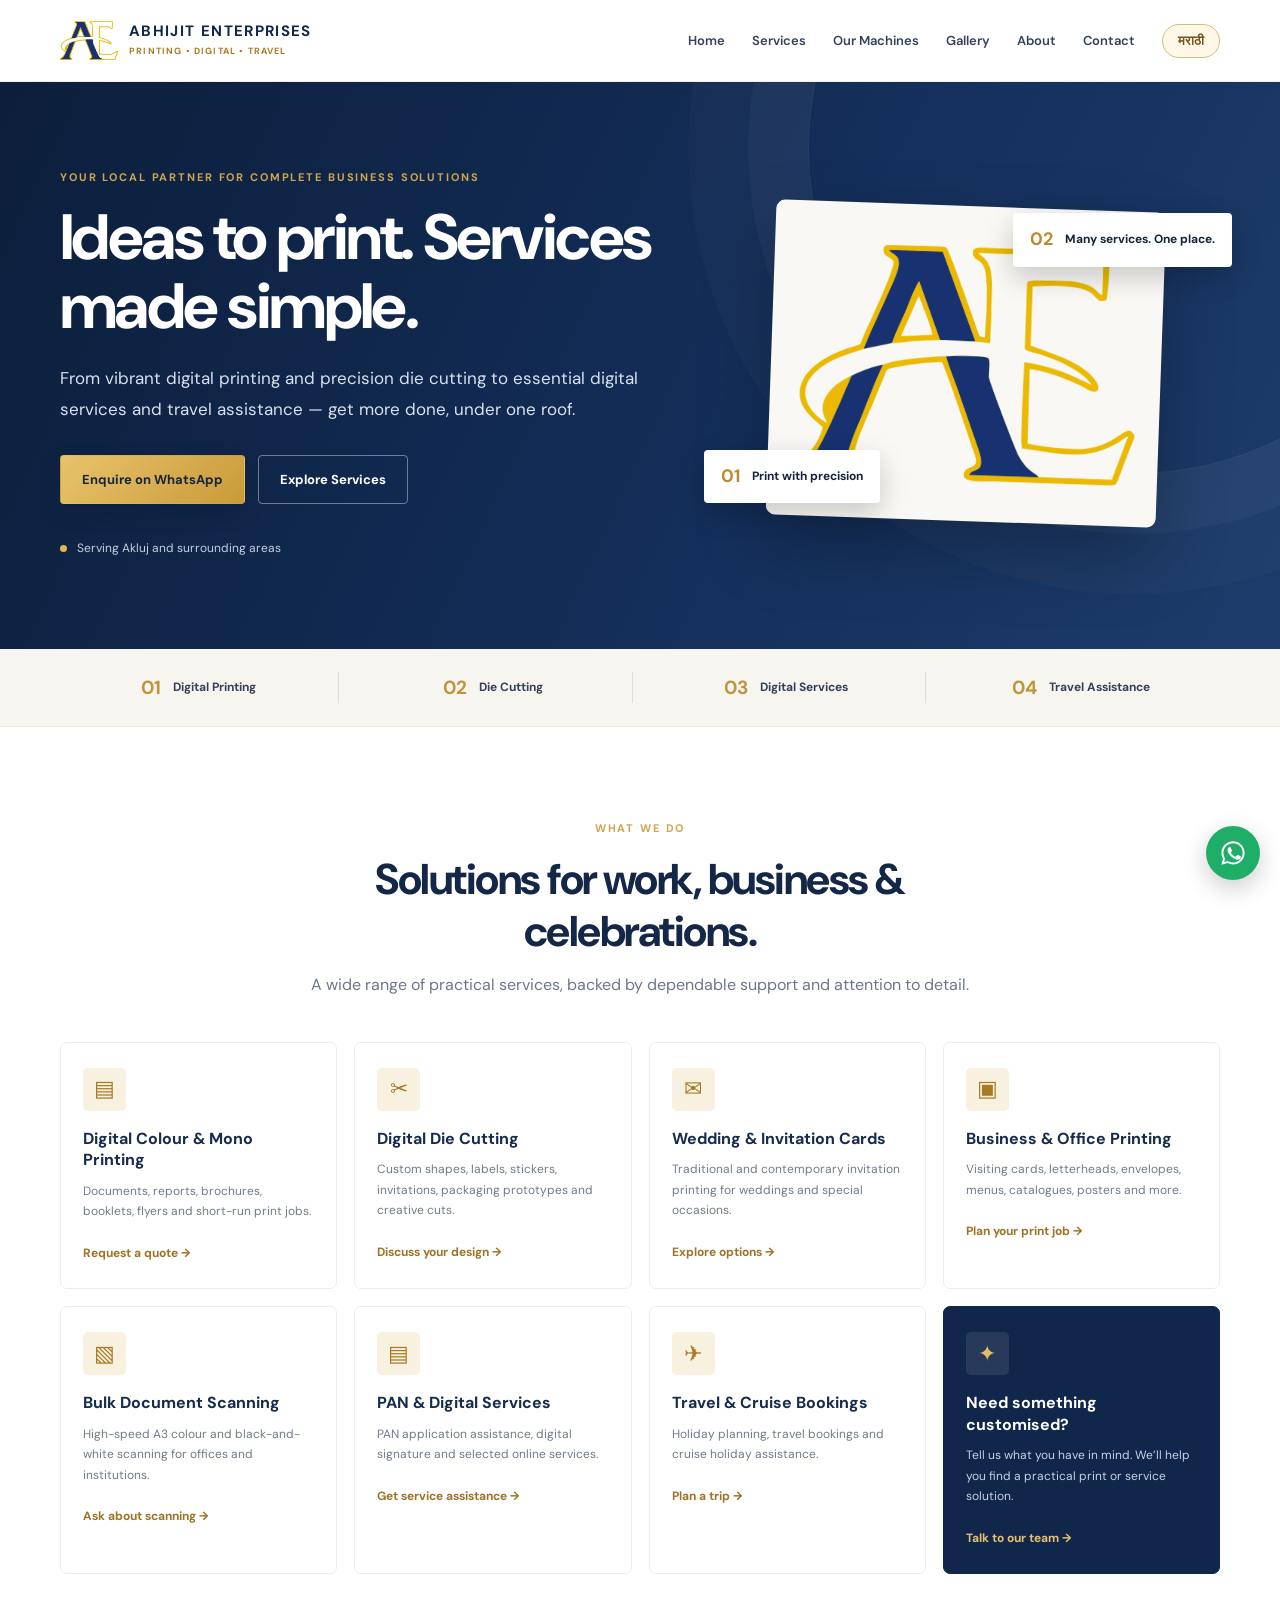
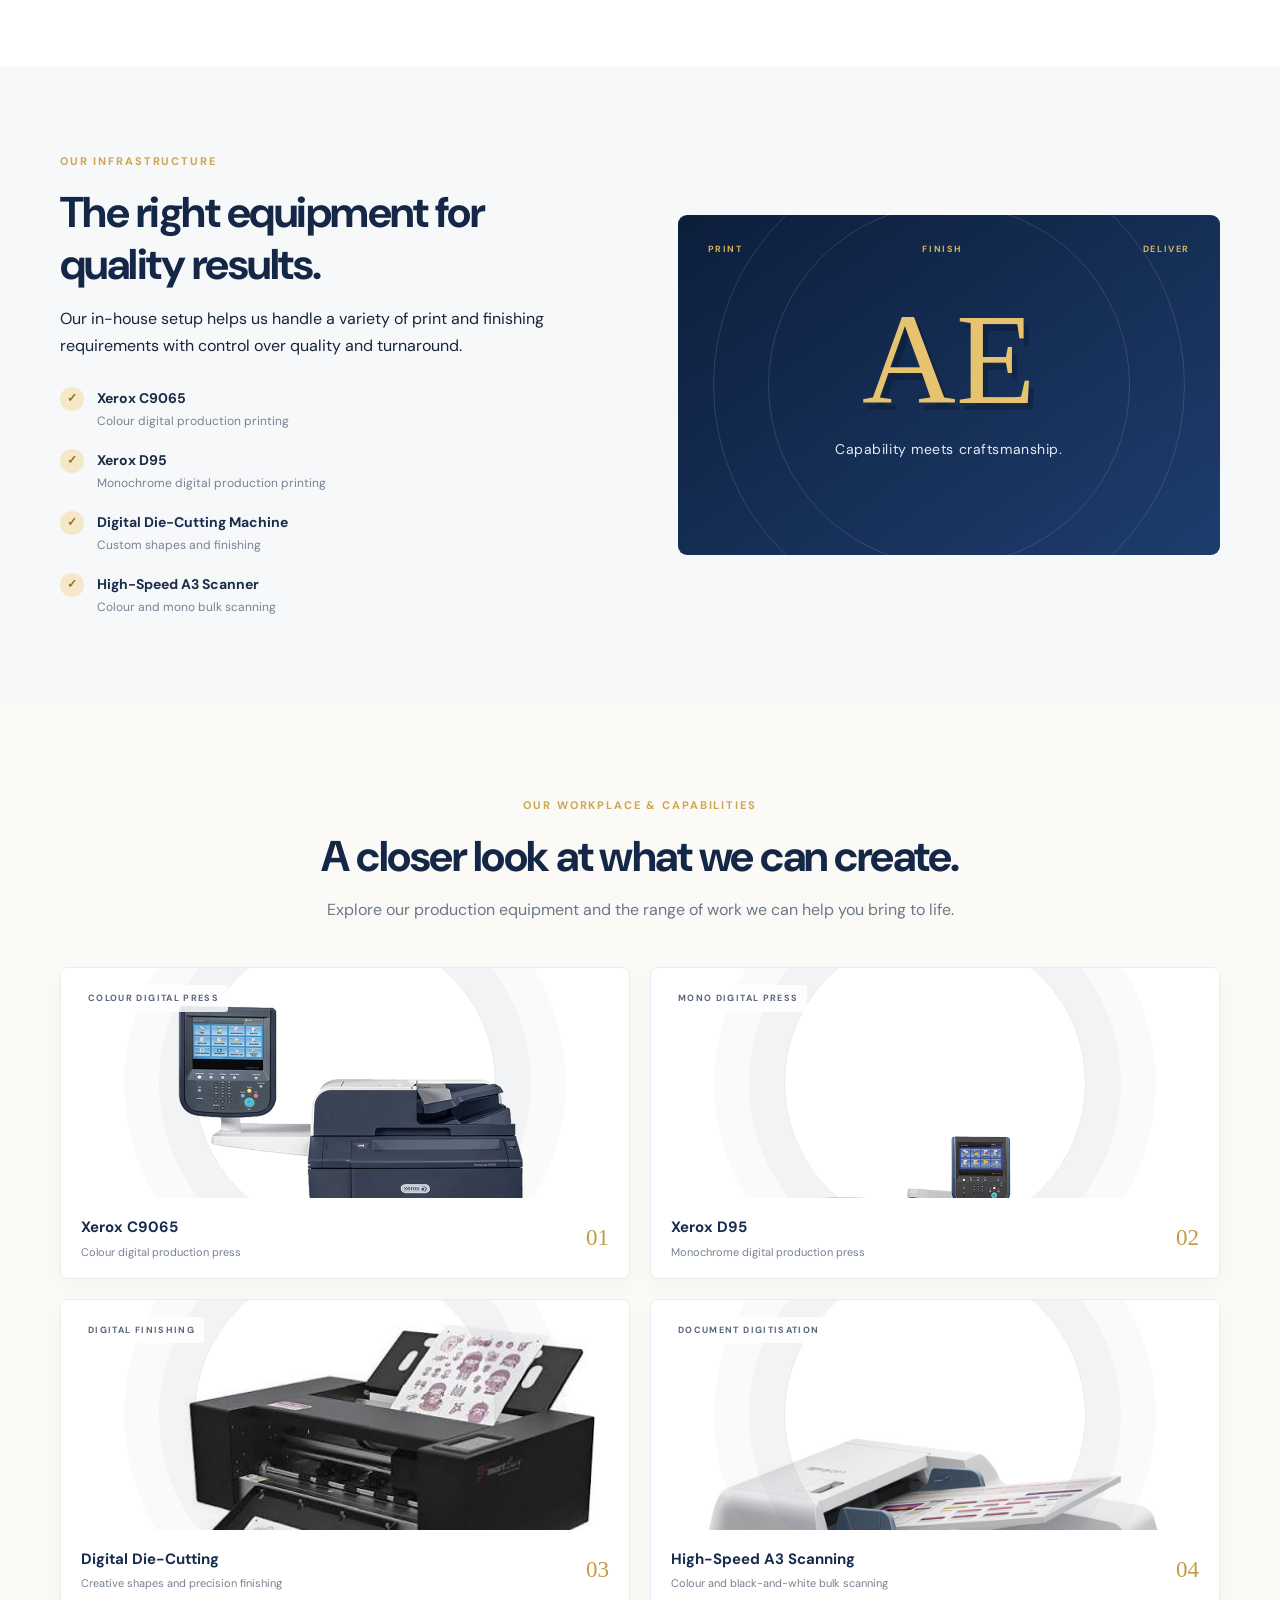
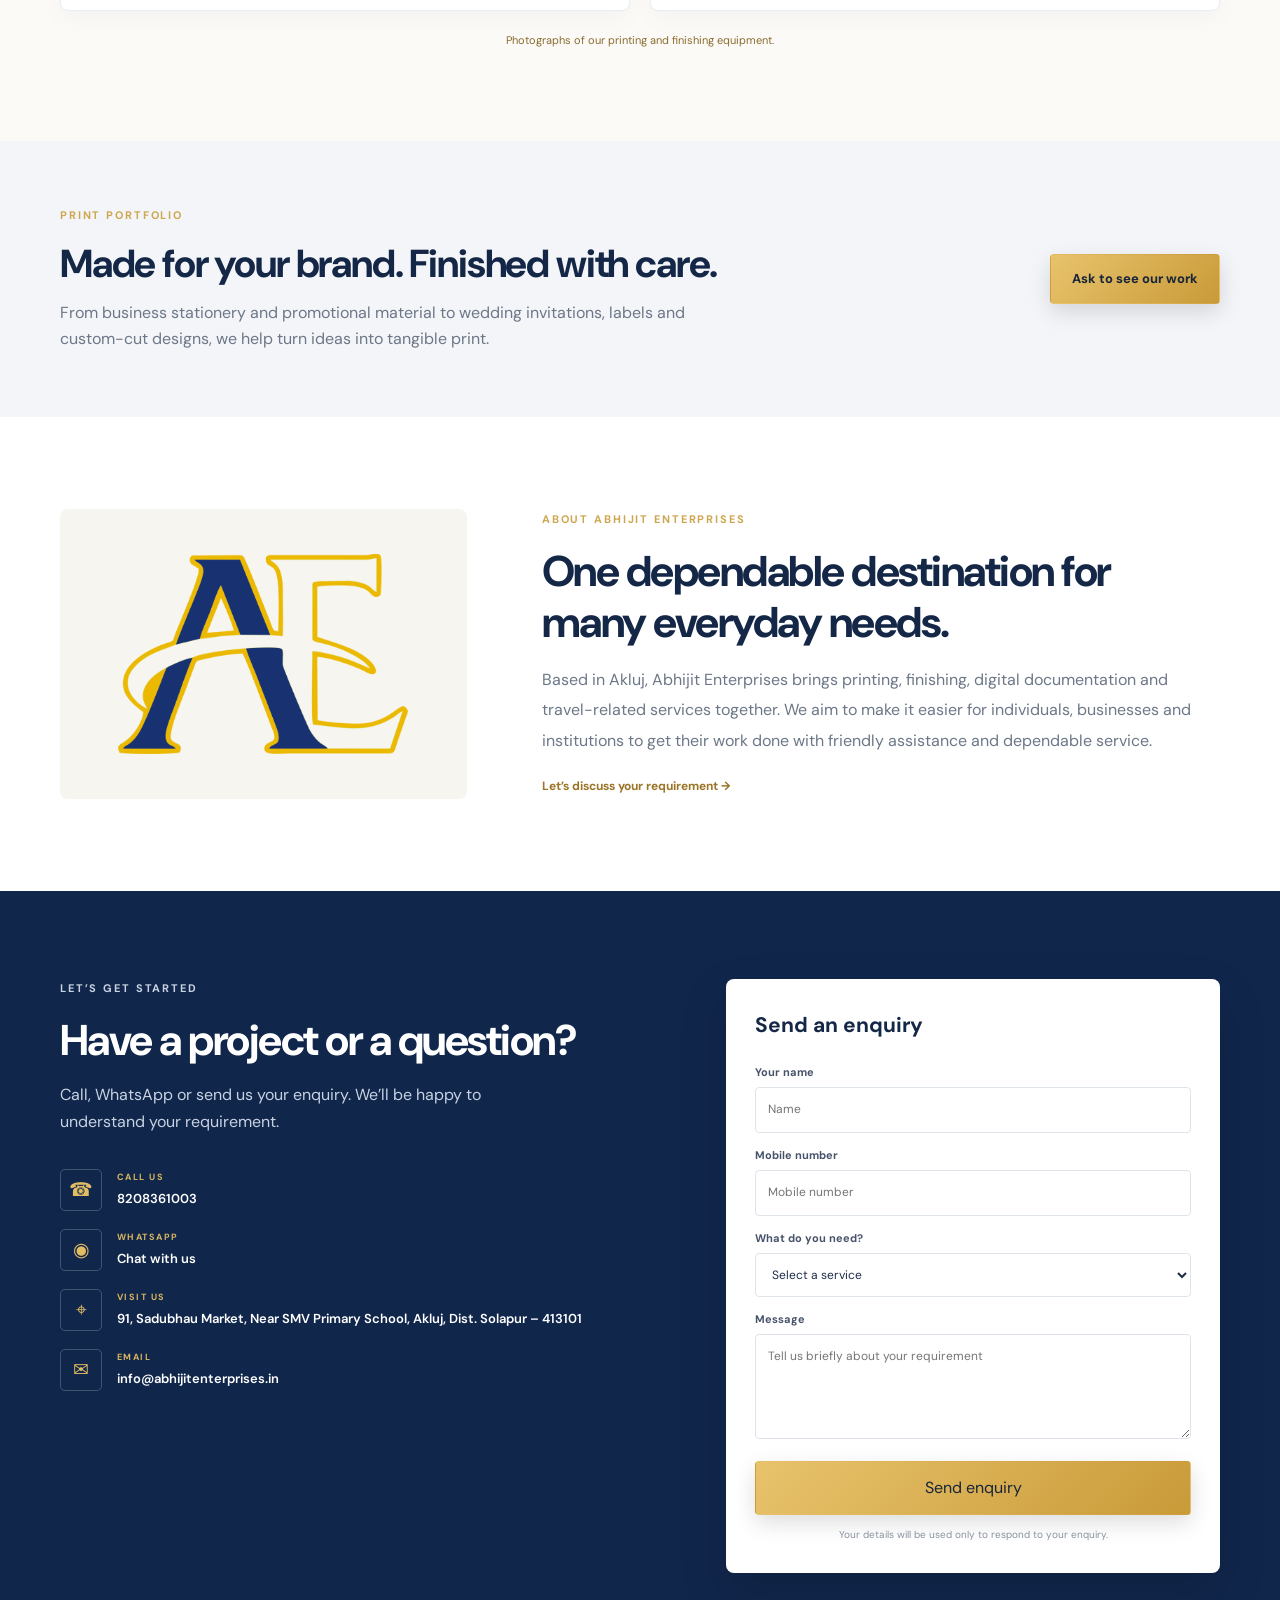
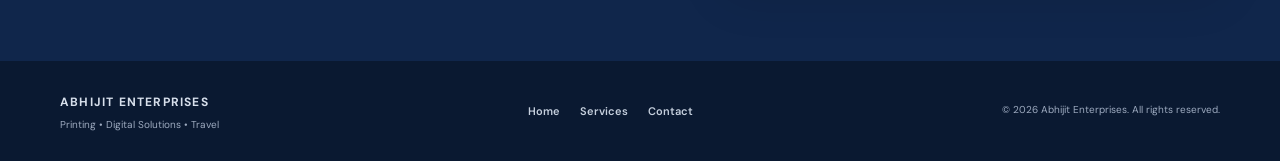
<file: index.html>
<!doctype html>
<html lang="en">
<head>
  <meta charset="utf-8">
  <meta name="viewport" content="width=device-width, initial-scale=1">
  <meta name="description" content="Abhijit Enterprises, Akluj — digital printing, die cutting, wedding cards, business printing, scanning, PAN and digital services, and travel assistance.">
  <meta name="theme-color" content="#10264b">
  <title>Abhijit Enterprises | Printing & Digital Business Solutions, Akluj</title>
  <link rel="canonical" href="https://www.abhijitenterprises.in/">
  <link rel="icon" type="image/png" href="assets/ae-logo.png">
  <link rel="apple-touch-icon" href="assets/ae-logo.png">

  <!-- Open Graph -->
  <meta property="og:type" content="website">
  <meta property="og:url" content="https://www.abhijitenterprises.in/">
  <meta property="og:title" content="Abhijit Enterprises | Printing & Digital Business Solutions, Akluj">
  <meta property="og:description" content="Digital colour printing, Xerox production presses, die cutting, wedding cards, bulk A3 scanning, PAN cards, and travel bookings in Akluj.">
  <meta property="og:image" content="https://www.abhijitenterprises.in/assets/ae-logo.png">

  <!-- Schema.org JSON-LD -->
  <script type="application/ld+json">
  {
    "@context": "https://schema.org",
    "@type": "LocalBusiness",
    "name": "Abhijit Enterprises",
    "image": "https://www.abhijitenterprises.in/assets/ae-logo.png",
    "url": "https://www.abhijitenterprises.in/",
    "telephone": "+918208361003",
    "address": {
      "@type": "PostalAddress",
      "streetAddress": "91, Sadubhau Market, Near SMV Primary School",
      "addressLocality": "Akluj",
      "addressRegion": "Maharashtra",
      "postalCode": "413101",
      "addressCountry": "IN"
    },
    "geo": {
      "@type": "GeoCoordinates",
      "latitude": 17.8894,
      "longitude": 75.0232
    },
    "openingHours": "Mo-Sa 09:30-20:30"
  }
  </script>

  <link rel="preconnect" href="https://fonts.googleapis.com">
  <link rel="preconnect" href="https://fonts.gstatic.com" crossorigin>
  <link href="https://fonts.googleapis.com/css2?family=DM+Sans:wght@400;500;600;700&family=Noto+Sans+Devanagari:wght@400;500;600;700&display=swap" rel="stylesheet">
  <link rel="stylesheet" href="style.css">
</head>
<body>
<header class="site-header">
  <div class="container nav-wrap">
    <a class="brand" href="#home" aria-label="Abhijit Enterprises home">
      <img src="assets/ae-logo.png" alt="AE Abhijit Enterprises logo">
      <span><strong>ABHIJIT ENTERPRISES</strong><small data-en="PRINTING • DIGITAL • TRAVEL" data-mr="प्रिंटिंग • डिजिटल • प्रवास">PRINTING • DIGITAL • TRAVEL</small></span>
    </a>
    <button class="menu-toggle" id="menuToggle" aria-label="Open navigation">☰</button>
    <nav id="mainNav">
      <a href="#home" data-en="Home" data-mr="मुख्यपृष्ठ">Home</a>
      <a href="#services" data-en="Services" data-mr="सेवा">Services</a>
      <a href="#machines" data-en="Our Machines" data-mr="आमची यंत्रसामग्री">Our Machines</a>
      <a href="#gallery" data-en="Gallery" data-mr="गॅलरी">Gallery</a>
      <a href="#about" data-en="About" data-mr="आमच्याविषयी">About</a>
      <a href="#contact" data-en="Contact" data-mr="संपर्क">Contact</a>
      <button class="lang-btn" id="langToggle" type="button">मराठी</button>
    </nav>
  </div>
</header>

<main>
<section class="hero" id="home">
  <div class="hero-glow"></div>
  <div class="container hero-grid">
    <div class="hero-copy">
      <p class="eyebrow" data-en="YOUR LOCAL PARTNER FOR COMPLETE BUSINESS SOLUTIONS" data-mr="सर्व व्यावसायिक गरजांसाठी आपला विश्वासू सहकारी">YOUR LOCAL PARTNER FOR COMPLETE BUSINESS SOLUTIONS</p>
      <h1 data-en="Ideas to print. Services made simple." data-mr="कल्पनेपासून प्रिंटपर्यंत. सेवा आता अधिक सोप्या.">Ideas to print. Services made simple.</h1>
      <p class="hero-lead" data-en="From vibrant digital printing and precision die cutting to essential digital services and travel assistance — get more done, under one roof." data-mr="उत्तम दर्जाची डिजिटल प्रिंटिंग, अचूक डाय कटिंग, डिजिटल सेवा आणि प्रवास नियोजन — सर्व सुविधा एकाच छताखाली.">From vibrant digital printing and precision die cutting to essential digital services and travel assistance — get more done, under one roof.</p>
      <div class="hero-actions">
        <a class="btn btn-gold" href="https://wa.me/918208361003?text=Hello%20Abhijit%20Enterprises%2C%20I%20would%20like%20to%20enquire%20about%20your%20services." target="_blank" rel="noopener" data-en="Enquire on WhatsApp" data-mr="व्हॉट्सॲपवर चौकशी करा">Enquire on WhatsApp</a>
        <a class="btn btn-outline" href="#services" data-en="Explore Services" data-mr="सेवा पाहा">Explore Services</a>
      </div>
      <div class="hero-note"><span class="gold-dot"></span><span data-en="Serving Akluj and surrounding areas" data-mr="अकलूज आणि परिसरातील ग्राहकांच्या सेवेत">Serving Akluj and surrounding areas</span></div>
    </div>
    <div class="hero-art">
      <div class="logo-panel"><img src="assets/ae-logo.png" alt="Abhijit Enterprises AE logo"></div>
      <div class="floating-tag tag-one"><b>01</b><span data-en="Print with precision" data-mr="अचूक आणि दर्जेदार प्रिंटिंग">Print with precision</span></div>
      <div class="floating-tag tag-two"><b>02</b><span data-en="Many services. One place." data-mr="अनेक सेवा. एकच ठिकाण.">Many services. One place.</span></div>
    </div>
  </div>
</section>

<section class="trust-strip">
  <div class="container trust-items">
    <div><strong>01</strong><span data-en="Digital Printing" data-mr="डिजिटल प्रिंटिंग">Digital Printing</span></div>
    <div><strong>02</strong><span data-en="Die Cutting" data-mr="डाय कटिंग">Die Cutting</span></div>
    <div><strong>03</strong><span data-en="Digital Services" data-mr="डिजिटल सेवा">Digital Services</span></div>
    <div><strong>04</strong><span data-en="Travel Assistance" data-mr="प्रवास सेवा">Travel Assistance</span></div>
  </div>
</section>

<section class="section" id="services">
  <div class="container">
    <div class="section-heading">
      <p class="eyebrow" data-en="WHAT WE DO" data-mr="आमच्या सेवा">WHAT WE DO</p>
      <h2 data-en="Solutions for work, business & celebrations." data-mr="व्यवसाय, कामकाज आणि आनंदाच्या क्षणांसाठी सेवा.">Solutions for work, business & celebrations.</h2>
      <p data-en="A wide range of practical services, backed by dependable support and attention to detail." data-mr="विश्वासार्ह सेवा, योग्य मार्गदर्शन आणि प्रत्येक कामात बारकाईने लक्ष.">A wide range of practical services, backed by dependable support and attention to detail.</p>
    </div>
    <div class="service-grid">
      <article class="service-card"><div class="service-icon">▤</div><h3 data-en="Digital Colour & Mono Printing" data-mr="कलर व मोनो डिजिटल प्रिंटिंग">Digital Colour & Mono Printing</h3><p data-en="Documents, reports, brochures, booklets, flyers and short-run print jobs." data-mr="कागदपत्रे, रिपोर्ट्स, ब्रोशर्स, पुस्तिका, फ्लायर्स आणि कमी संख्येतील प्रिंटिंग.">Documents, reports, brochures, booklets, flyers and short-run print jobs.</p><a href="#contact" data-en="Request a quote →" data-mr="दरपत्रक मागवा →">Request a quote →</a></article>
      <article class="service-card"><div class="service-icon">✂</div><h3 data-en="Digital Die Cutting" data-mr="डिजिटल डाय कटिंग">Digital Die Cutting</h3><p data-en="Custom shapes, labels, stickers, invitations, packaging prototypes and creative cuts." data-mr="कस्टम आकार, लेबल्स, स्टिकर्स, निमंत्रणपत्रिका, पॅकेजिंग आणि आकर्षक कटिंग.">Custom shapes, labels, stickers, invitations, packaging prototypes and creative cuts.</p><a href="#contact" data-en="Discuss your design →" data-mr="डिझाइनबद्दल बोला →">Discuss your design →</a></article>
      <article class="service-card"><div class="service-icon">✉</div><h3 data-en="Wedding & Invitation Cards" data-mr="लग्नपत्रिका व निमंत्रणपत्रिका">Wedding & Invitation Cards</h3><p data-en="Traditional and contemporary invitation printing for weddings and special occasions." data-mr="लग्नसमारंभ आणि खास प्रसंगांसाठी पारंपरिक व आधुनिक निमंत्रणपत्रिका.">Traditional and contemporary invitation printing for weddings and special occasions.</p><a href="#contact" data-en="Explore options →" data-mr="पर्याय जाणून घ्या →">Explore options →</a></article>
      <article class="service-card"><div class="service-icon">▣</div><h3 data-en="Business & Office Printing" data-mr="व्यावसायिक व ऑफिस प्रिंटिंग">Business & Office Printing</h3><p data-en="Visiting cards, letterheads, envelopes, menus, catalogues, posters and more." data-mr="व्हिजिटिंग कार्ड, लेटरहेड, लिफाफे, मेन्यू, कॅटलॉग, पोस्टर्स आणि इतर साहित्य.">Visiting cards, letterheads, envelopes, menus, catalogues, posters and more.</p><a href="#contact" data-en="Plan your print job →" data-mr="प्रिंटिंगसाठी संपर्क करा →">Plan your print job →</a></article>
      <article class="service-card"><div class="service-icon">▧</div><h3 data-en="Bulk Document Scanning" data-mr="मोठ्या प्रमाणात डॉक्युमेंट स्कॅनिंग">Bulk Document Scanning</h3><p data-en="High-speed A3 colour and black-and-white scanning for offices and institutions." data-mr="ऑफिसेस व संस्थांसाठी हाय-स्पीड A3 कलर आणि ब्लॅक-अँड-व्हाइट स्कॅनिंग.">High-speed A3 colour and black-and-white scanning for offices and institutions.</p><a href="#contact" data-en="Ask about scanning →" data-mr="स्कॅनिंगसाठी चौकशी करा →">Ask about scanning →</a></article>
      <article class="service-card"><div class="service-icon">▤</div><h3 data-en="PAN & Digital Services" data-mr="पॅन व डिजिटल सेवा">PAN & Digital Services</h3><p data-en="PAN application assistance, digital signature and selected online services." data-mr="पॅन अर्जासाठी मदत, डिजिटल स्वाक्षरी आणि निवडक ऑनलाइन सेवा.">PAN application assistance, digital signature and selected online services.</p><a href="#contact" data-en="Get service assistance →" data-mr="सेवेसाठी संपर्क करा →">Get service assistance →</a></article>
      <article class="service-card"><div class="service-icon">✈</div><h3 data-en="Travel & Cruise Bookings" data-mr="प्रवास व क्रूझ बुकिंग">Travel & Cruise Bookings</h3><p data-en="Holiday planning, travel bookings and cruise holiday assistance." data-mr="सुट्टीचे नियोजन, प्रवास बुकिंग आणि क्रूझ हॉलिडेसाठी मदत.">Holiday planning, travel bookings and cruise holiday assistance.</p><a href="#contact" data-en="Plan a trip →" data-mr="सहल नियोजन करा →">Plan a trip →</a></article>
      <article class="service-card highlight-card"><div class="service-icon">✦</div><h3 data-en="Need something customised?" data-mr="काही खास बनवायचे आहे?">Need something customised?</h3><p data-en="Tell us what you have in mind. We’ll help you find a practical print or service solution." data-mr="तुमची कल्पना आम्हाला सांगा. योग्य प्रिंटिंग किंवा सेवा उपाय शोधण्यात आम्ही मदत करू.">Tell us what you have in mind. We’ll help you find a practical print or service solution.</p><a href="https://wa.me/918208361003" target="_blank" rel="noopener" data-en="Talk to our team →" data-mr="आमच्याशी बोला →">Talk to our team →</a></article>
    </div>
  </div>
</section>

<section class="machine-section" id="machines">
  <div class="container machine-grid">
    <div>
      <p class="eyebrow" data-en="OUR INFRASTRUCTURE" data-mr="आमची यंत्रसामग्री">OUR INFRASTRUCTURE</p>
      <h2 data-en="The right equipment for quality results." data-mr="दर्जेदार कामासाठी आधुनिक यंत्रसामग्री.">The right equipment for quality results.</h2>
      <p data-en="Our in-house setup helps us handle a variety of print and finishing requirements with control over quality and turnaround." data-mr="आमच्या स्वतःच्या यंत्रसामग्रीमुळे विविध प्रिंटिंग आणि फिनिशिंगची कामे गुणवत्तेसह आणि वेळेत पूर्ण करण्यास मदत होते.">Our in-house setup helps us handle a variety of print and finishing requirements with control over quality and turnaround.</p>
      <ul class="machine-list">
        <li><span>✓</span><div><b>Xerox C9065</b><small data-en="Colour digital production printing" data-mr="कलर डिजिटल प्रॉडक्शन प्रिंटिंग">Colour digital production printing</small></div></li>
        <li><span>✓</span><div><b>Xerox D95</b><small data-en="Monochrome digital production printing" data-mr="मोनोक्रोम डिजिटल प्रॉडक्शन प्रिंटिंग">Monochrome digital production printing</small></div></li>
        <li><span>✓</span><div><b data-en="Digital Die-Cutting Machine" data-mr="डिजिटल डाय-कटिंग मशीन">Digital Die-Cutting Machine</b><small data-en="Custom shapes and finishing" data-mr="कस्टम आकार आणि फिनिशिंग">Custom shapes and finishing</small></div></li>
        <li><span>✓</span><div><b data-en="High-Speed A3 Scanner" data-mr="हाय-स्पीड A3 स्कॅनर">High-Speed A3 Scanner</b><small data-en="Colour and mono bulk scanning" data-mr="कलर व मोनो मोठ्या प्रमाणातील स्कॅनिंग">Colour and mono bulk scanning</small></div></li>
      </ul>
    </div>
    <div class="machine-visual">
      <div class="machine-visual-top"><span>PRINT</span><span>FINISH</span><span>DELIVER</span></div>
      <div class="machine-symbol">AE</div>
      <p data-en="Capability meets craftsmanship." data-mr="आधुनिक क्षमता आणि कुशल कामाची जोड.">Capability meets craftsmanship.</p>
    </div>
  </div>
</section>


<section class="section gallery-section" id="gallery">
  <div class="container">
    <div class="section-heading">
      <p class="eyebrow" data-en="OUR WORKPLACE & CAPABILITIES" data-mr="आमची यंत्रसामग्री आणि क्षमता">OUR WORKPLACE & CAPABILITIES</p>
      <h2 data-en="A closer look at what we can create." data-mr="आमच्या कामाची आणि क्षमतेची एक झलक.">A closer look at what we can create.</h2>
      <p data-en="Explore our production equipment and the range of work we can help you bring to life." data-mr="आमची आधुनिक यंत्रसामग्री आणि आम्ही करू शकणाऱ्या विविध कामांची माहिती पाहा.">Explore our production equipment and the range of work we can help you bring to life.</p>
    </div>
    <div class="gallery-grid">
      <article class="gallery-card"><div class="gallery-photo photo-colour"><span class="photo-label">COLOUR DIGITAL PRESS</span><img class="machine-photo" src="assets/machine-c9065.png" alt="Xerox C9065 colour digital press"></div><div class="gallery-caption"><div><h3>Xerox C9065</h3><p data-en="Colour digital production press" data-mr="कलर डिजिटल प्रॉडक्शन प्रेस">Colour digital production press</p></div><span>01</span></div></article>
      <article class="gallery-card"><div class="gallery-photo photo-mono"><span class="photo-label">MONO DIGITAL PRESS</span><img class="machine-photo" src="assets/machine-d95.png" alt="Xerox D95 monochrome digital press"></div><div class="gallery-caption"><div><h3>Xerox D95</h3><p data-en="Monochrome digital production press" data-mr="मोनोक्रोम डिजिटल प्रॉडक्शन प्रेस">Monochrome digital production press</p></div><span>02</span></div></article>
      <article class="gallery-card"><div class="gallery-photo photo-cut"><span class="photo-label">DIGITAL FINISHING</span><img class="machine-photo" src="assets/digital-die-cutter.jpg" alt="Digital die-cutting machine"></div><div class="gallery-caption"><div><h3 data-en="Digital Die-Cutting" data-mr="डिजिटल डाय-कटिंग">Digital Die-Cutting</h3><p data-en="Creative shapes and precision finishing" data-mr="आकर्षक आकार आणि अचूक फिनिशिंग">Creative shapes and precision finishing</p></div><span>03</span></div></article>
      <article class="gallery-card"><div class="gallery-photo photo-scan"><span class="photo-label">DOCUMENT DIGITISATION</span><img class="machine-photo" src="assets/a3-scanner.png" alt="A3 document scanner"></div><div class="gallery-caption"><div><h3 data-en="High-Speed A3 Scanning" data-mr="हाय-स्पीड A3 स्कॅनिंग">High-Speed A3 Scanning</h3><p data-en="Colour and black-and-white bulk scanning" data-mr="कलर आणि ब्लॅक-अँड-व्हाइट बल्क स्कॅनिंग">Colour and black-and-white bulk scanning</p></div><span>04</span></div></article>
    </div>
    <p class="gallery-note" data-en="Photographs of our printing and finishing equipment." data-mr="आमच्या प्रिंटिंग आणि फिनिशिंग यंत्रसामग्रीची छायाचित्रे.">Photographs of our printing and finishing equipment.</p>
  </div>
</section>
<section class="portfolio-section">
  <div class="container portfolio-wrap">
    <div><p class="eyebrow" data-en="PRINT PORTFOLIO" data-mr="प्रिंटिंग पोर्टफोलिओ">PRINT PORTFOLIO</p><h2 data-en="Made for your brand. Finished with care." data-mr="आपल्या ब्रँडसाठी खास. काळजीपूर्वक तयार केलेले.">Made for your brand. Finished with care.</h2><p data-en="From business stationery and promotional material to wedding invitations, labels and custom-cut designs, we help turn ideas into tangible print." data-mr="व्यावसायिक स्टेशनरी, जाहिरात साहित्य, लग्नपत्रिका, लेबल्स आणि कस्टम कटिंग डिझाइन्स — तुमच्या कल्पनांना आकर्षक प्रिंट स्वरूप देण्यासाठी आम्ही मदत करतो.">From business stationery and promotional material to wedding invitations, labels and custom-cut designs, we help turn ideas into tangible print.</p></div>
    <a class="btn btn-gold" href="https://wa.me/918208361003?text=I%20would%20like%20to%20see%20your%20printing%20portfolio." target="_blank" rel="noopener" data-en="Ask to see our work" data-mr="आमचे काम पाहण्यासाठी संपर्क करा">Ask to see our work</a>
  </div>
</section>

<section class="section about-section" id="about">
  <div class="container about-grid">
    <div class="about-mark"><img src="assets/ae-logo.png" alt="AE logo"></div>
    <div>
      <p class="eyebrow" data-en="ABOUT ABHIJIT ENTERPRISES" data-mr="अभिजित एंटरप्रायजेसविषयी">ABOUT ABHIJIT ENTERPRISES</p>
      <h2 data-en="One dependable destination for many everyday needs." data-mr="अनेक गरजांसाठी एक विश्वासार्ह ठिकाण.">One dependable destination for many everyday needs.</h2>
      <p data-en="Based in Akluj, Abhijit Enterprises brings printing, finishing, digital documentation and travel-related services together. We aim to make it easier for individuals, businesses and institutions to get their work done with friendly assistance and dependable service." data-mr="अकलूज येथे कार्यरत अभिजित एंटरप्रायजेस येथे प्रिंटिंग, फिनिशिंग, डिजिटल डॉक्युमेंट सेवा आणि प्रवासाशी संबंधित सुविधा उपलब्ध करून देण्याचा आमचा प्रयत्न आहे. ग्राहक, व्यवसाय आणि संस्थांना मैत्रीपूर्ण मार्गदर्शनासह विश्वासार्ह सेवा देणे हे आमचे उद्दिष्ट आहे.">Based in Akluj, Abhijit Enterprises brings printing, finishing, digital documentation and travel-related services together. We aim to make it easier for individuals, businesses and institutions to get their work done with friendly assistance and dependable service.</p>
      <a class="text-link" href="#contact" data-en="Let’s discuss your requirement →" data-mr="आपल्या कामाबद्दल चर्चा करूया →">Let’s discuss your requirement →</a>
    </div>
  </div>
</section>

<section class="contact-section" id="contact">
  <div class="container contact-grid">
    <div>
      <p class="eyebrow" data-en="LET’S GET STARTED" data-mr="चला, काम सुरू करूया">LET’S GET STARTED</p>
      <h2 data-en="Have a project or a question?" data-mr="काही काम आहे किंवा चौकशी करायची आहे?">Have a project or a question?</h2>
      <p data-en="Call, WhatsApp or send us your enquiry. We’ll be happy to understand your requirement." data-mr="फोन करा, व्हॉट्सॲप करा किंवा चौकशी पाठवा. आपल्या गरजेनुसार मदत करण्यात आम्हाला आनंद होईल.">Call, WhatsApp or send us your enquiry. We’ll be happy to understand your requirement.</p>
      <div class="contact-details">
        <a href="tel:+918208361003"><span>☎</span><div><small data-en="CALL US" data-mr="फोन करा">CALL US</small><b>8208361003</b></div></a>
        <a href="https://wa.me/918208361003" target="_blank" rel="noopener"><span>◉</span><div><small>WHATSAPP</small><b data-en="Chat with us" data-mr="व्हॉट्सॲपवर संपर्क करा">Chat with us</b></div></a>
        <div><span>⌖</span><div><small data-en="VISIT US" data-mr="आमचा पत्ता">VISIT US</small><b>91, Sadubhau Market, Near SMV Primary School, Akluj, Dist. Solapur – 413101</b></div></div>
        <div><span>✉</span><div><small>EMAIL</small><a href="mailto:info@abhijitenterprises.in" style="color:inherit;text-decoration:none"><b>info@abhijitenterprises.in</b></a></div></div>
      </div>
    </div>
    <form class="enquiry-form" action="contact.php" method="post">
      <h3 data-en="Send an enquiry" data-mr="चौकशी पाठवा">Send an enquiry</h3>
      <label><span data-en="Your name" data-mr="आपले नाव">Your name</span><input name="name" required maxlength="80" placeholder="Name"></label>
      <label><span data-en="Mobile number" data-mr="मोबाईल नंबर">Mobile number</span><input name="phone" required inputmode="tel" maxlength="15" placeholder="Mobile number"></label>
      <label><span data-en="What do you need?" data-mr="आपल्याला कोणती सेवा हवी आहे?">What do you need?</span>
        <select name="service" required>
          <option value="">Select a service</option><option>Digital Printing</option><option>Die Cutting</option><option>Wedding / Invitation Cards</option><option>Business Printing</option><option>Bulk Scanning</option><option>PAN / Digital Services</option><option>Travel / Cruise</option><option>Other</option>
        </select>
      </label>
      <label><span data-en="Message" data-mr="संदेश">Message</span><textarea name="message" rows="4" maxlength="1500" placeholder="Tell us briefly about your requirement"></textarea></label>
      <button class="btn btn-gold form-submit" type="submit" data-en="Send enquiry" data-mr="चौकशी पाठवा">Send enquiry</button>
      <small class="form-note" data-en="Your details will be used only to respond to your enquiry." data-mr="आपली माहिती केवळ चौकशीला उत्तर देण्यासाठी वापरली जाईल.">Your details will be used only to respond to your enquiry.</small>
    </form>
  </div>
</section>
</main>

<footer class="site-footer">
  <div class="container footer-row">
    <div><b>ABHIJIT ENTERPRISES</b><p data-en="Printing • Digital Solutions • Travel" data-mr="प्रिंटिंग • डिजिटल सोल्यूशन्स • प्रवास">Printing • Digital Solutions • Travel</p></div>
    <div class="footer-links"><a href="#home" data-en="Home" data-mr="मुख्यपृष्ठ">Home</a><a href="#services" data-en="Services" data-mr="सेवा">Services</a><a href="#contact" data-en="Contact" data-mr="संपर्क">Contact</a></div>
    <small>© <span id="year"></span> Abhijit Enterprises. <span data-en="All rights reserved." data-mr="सर्व हक्क राखीव.">All rights reserved.</span></small>
  </div>
</footer>
<a class="whatsapp-float" href="https://wa.me/918208361003?text=Hello%20Abhijit%20Enterprises%2C%20I%20would%20like%20to%20enquire%20about%20your%20services." target="_blank" rel="noopener" aria-label="Chat on WhatsApp" title="WhatsApp Enquiry">
  <svg style="width:28px;height:28px;fill:#fff;vertical-align:middle" viewBox="0 0 24 24"><path d="M12.04 2C6.58 2 2.13 6.45 2.13 11.91C2.13 13.66 2.59 15.36 3.45 16.86L2.05 22L7.3 20.62C8.75 21.41 10.38 21.83 12.04 21.83C17.5 21.83 21.95 17.38 21.95 11.92C21.95 9.27 20.92 6.78 19.05 4.91C17.18 3.03 14.69 2 12.04 2M12.05 3.67C14.25 3.67 16.31 4.53 17.87 6.09C19.42 7.65 20.28 9.72 20.28 11.92C20.28 16.46 16.58 20.15 12.04 20.15C10.56 20.15 9.11 19.76 7.85 19L7.55 18.83L4.43 19.65L5.26 16.61L5.06 16.29C4.24 14.99 3.8 13.47 3.8 11.91C3.81 7.37 7.5 3.67 12.05 3.67M9.06 7.03C8.88 7.03 8.58 7.1 8.33 7.38C8.07 7.65 7.34 8.34 7.34 9.74C7.34 11.14 8.36 12.49 8.5 12.68C8.65 12.87 10.45 15.65 13.26 16.87C15.6 17.88 16.07 17.68 16.58 17.63C17.09 17.58 18.23 16.96 18.46 16.3C18.7 15.65 18.7 15.09 18.63 14.97C18.56 14.86 18.37 14.79 18.09 14.65C17.81 14.51 16.42 13.83 16.16 13.73C15.9 13.64 15.72 13.59 15.53 13.87C15.34 14.15 14.81 14.79 14.65 14.97C14.49 15.16 14.33 15.18 14.05 15.04C13.77 14.9 12.87 14.61 11.8 13.65C10.97 12.91 10.41 12 10.25 11.72C10.09 11.44 10.23 11.29 10.37 11.15C10.5 11.02 10.66 10.81 10.8 10.65C10.94 10.49 10.99 10.37 11.08 10.19C11.17 10 11.13 9.84 11.06 9.7C10.99 9.56 10.43 8.2 10.2 7.64C9.97 7.1 9.75 7.17 9.58 7.16C9.42 7.16 9.23 7.03 9.06 7.03Z"/></svg>
</a>
<script src="script.js"></script>
</body>
</html>
</file>
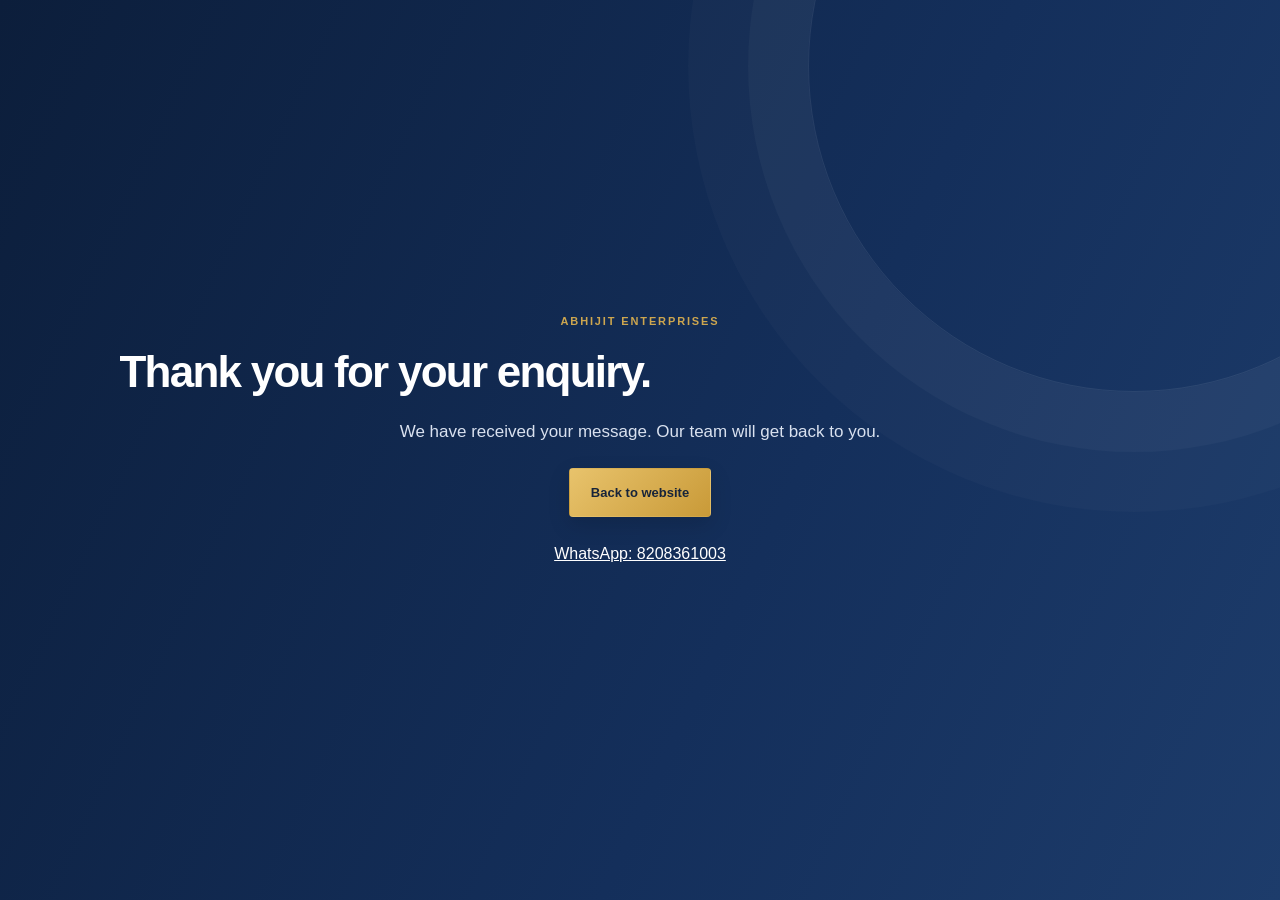
<file: thank-you.html>
<!doctype html><html lang="en"><head><meta charset="utf-8"><meta name="viewport" content="width=device-width,initial-scale=1"><title>Thank you | Abhijit Enterprises</title><link rel="stylesheet" href="style.css"></head><body><section class="hero" style="min-height:100vh;display:grid;place-items:center;text-align:center"><div class="container"><p class="eyebrow">ABHIJIT ENTERPRISES</p><h1 style="font-size:44px">Thank you for your enquiry.</h1><p class="hero-lead" style="margin:20px auto">We have received your message. Our team will get back to you.</p><a class="btn btn-gold" href="index.html">Back to website</a><p style="margin-top:24px"><a style="color:#fff" href="https://wa.me/918208361003">WhatsApp: 8208361003</a></p></div></section></body></html>
</file>
<file: style.css>
*{box-sizing:border-box}html{scroll-behavior:smooth;scroll-padding-top:88px}body{margin:0;color:#17243a;background:#fff;font-family:"DM Sans","Noto Sans Devanagari",sans-serif;line-height:1.65}body[data-lang="mr"]{font-family:"Noto Sans Devanagari","DM Sans",sans-serif}.container{width:min(1160px,calc(100% - 40px));margin:auto}.site-header{height:82px;background:#fff;position:sticky;top:0;z-index:20;border-bottom:1px solid #edf0f4}.nav-wrap{height:100%;display:flex;align-items:center;justify-content:space-between}.brand{display:flex;align-items:center;gap:11px;text-decoration:none;color:#10264b}.brand img{width:58px;height:54px;object-fit:contain}.brand strong{display:block;font-size:15px;letter-spacing:.09em;line-height:1.25}.brand small{display:block;color:#a77c24;font-size:9px;letter-spacing:.13em;font-weight:700;margin-top:4px}nav{display:flex;align-items:center;gap:27px}nav a,.footer-links a{font-size:13px;font-weight:600;color:#34415a;text-decoration:none}nav a:hover,.footer-links a:hover{color:#b98c2e}.lang-btn{border:1px solid #d7bd7c;background:#fff8e8;color:#76551b;border-radius:30px;padding:8px 15px;font-weight:700;cursor:pointer}.menu-toggle{display:none;background:none;border:0;font-size:26px;color:#10264b}.hero{background:linear-gradient(115deg,#0c1e3b 0%,#142f5b 60%,#1d3c6b 100%);color:white;position:relative;overflow:hidden;padding:86px 0 90px}.hero:after{content:"";position:absolute;width:650px;height:650px;border:1px solid #ffffff16;border-radius:50%;right:-180px;top:-260px;box-shadow:0 0 0 60px #ffffff08,0 0 0 120px #ffffff05}.hero-grid{display:grid;grid-template-columns:1.08fr .92fr;align-items:center;gap:55px;position:relative;z-index:1}.eyebrow{font-size:11px;letter-spacing:.17em;font-weight:700;color:#cda64f;margin:0 0 17px}.hero h1{font-size:clamp(42px,5vw,66px);line-height:1.08;letter-spacing:-.04em;margin:0 0 22px;max-width:650px}.hero-lead{color:#d9e1ef;font-size:17px;max-width:580px;line-height:1.8}.hero-actions{display:flex;gap:13px;flex-wrap:wrap;margin-top:30px}.btn{display:inline-flex;align-items:center;justify-content:center;padding:13px 21px;border-radius:4px;text-decoration:none;font-weight:700;font-size:13px;border:1px solid transparent;cursor:pointer}.btn-gold{background:linear-gradient(135deg,#e8c36c,#c99a38);color:#17243a;box-shadow:0 8px 22px #0002}.btn-outline{border-color:#ffffff65;color:#fff}.btn:hover{transform:translateY(-2px)}.hero-note{display:flex;align-items:center;gap:10px;color:#c6d0e0;font-size:12px;margin-top:35px}.gold-dot{width:7px;height:7px;border-radius:50%;background:#e2b64f}.hero-art{min-height:370px;display:grid;place-items:center;position:relative}.logo-panel{width:min(390px,90%);height:315px;background:#f9f8f5;border-radius:9px;display:grid;place-items:center;box-shadow:0 30px 70px #0004;transform:rotate(2deg);padding:24px}.logo-panel img{width:100%;height:100%;object-fit:contain}.floating-tag{position:absolute;background:#fff;color:#17243a;padding:12px 17px;display:flex;gap:12px;align-items:center;box-shadow:0 10px 28px #0003;border-radius:4px;font-size:12px;font-weight:700}.floating-tag b{color:#b98c2e;font-size:18px}.tag-one{left:-8px;bottom:45px}.tag-two{right:-12px;top:35px}.trust-strip{background:#f7f5ef;border-bottom:1px solid #eee8d9}.trust-items{display:grid;grid-template-columns:repeat(4,1fr);padding:23px 0;gap:15px}.trust-items div{display:flex;align-items:center;justify-content:center;gap:12px;border-right:1px solid #e4ddce}.trust-items div:last-child{border:0}.trust-items strong{font-size:19px;color:#c0963b}.trust-items span{font-size:12px;font-weight:700;color:#34415a}.section{padding:92px 0}.section-heading{text-align:center;max-width:700px;margin:0 auto 43px}.section-heading h2,.machine-section h2,.about-section h2,.contact-section h2{font-size:clamp(30px,3.6vw,43px);line-height:1.2;letter-spacing:-.035em;margin:0 0 15px;color:#142747}.section-heading>p:last-child{color:#6d7788;margin:0}.service-grid{display:grid;grid-template-columns:repeat(4,1fr);gap:17px}.service-card{border:1px solid #e9edf2;padding:25px 22px 23px;border-radius:7px;min-height:245px;transition:.2s;background:white}.service-card:hover{border-color:#d5b66e;box-shadow:0 15px 35px #1427470d;transform:translateY(-4px)}.service-icon{width:43px;height:43px;border-radius:5px;background:#f8f1df;color:#a67b24;display:grid;place-items:center;font-size:22px;margin-bottom:17px}.service-card h3{font-size:16px;line-height:1.35;margin:0 0 10px;color:#172b4c}.service-card p{font-size:12px;color:#707b8b;line-height:1.7;margin:0 0 17px}.service-card a,.text-link{font-size:12px;font-weight:700;color:#9b7426;text-decoration:none}.highlight-card{background:#10264b;color:#fff;border-color:#10264b}.highlight-card h3{color:#fff}.highlight-card p{color:#c8d2e2}.highlight-card .service-icon{background:#ffffff18;color:#e3bd64}.highlight-card a{color:#e6c36f}.machine-section{padding:86px 0;background:#f7f8fa}.machine-grid{display:grid;grid-template-columns:1fr 1fr;gap:75px;align-items:center}.machine-section>div>p:not(.eyebrow){color:#697588;max-width:550px}.machine-list{list-style:none;padding:12px 0 0;margin:0;display:grid;gap:17px}.machine-list li{display:flex;gap:13px;align-items:flex-start}.machine-list li>span{width:24px;height:24px;border-radius:50%;background:#f4e8c8;color:#9a7020;display:grid;place-items:center;font-weight:700;font-size:12px;flex:none}.machine-list b{display:block;font-size:14px;color:#1b2c49}.machine-list small{display:block;color:#788292;font-size:12px;margin-top:2px}.machine-visual{min-height:340px;background:linear-gradient(145deg,#0c1e3b,#1e3d6d);border-radius:9px;color:white;padding:32px;display:flex;flex-direction:column;align-items:center;justify-content:center;position:relative;overflow:hidden}.machine-visual:before,.machine-visual:after{content:"";position:absolute;border:1px solid #ffffff20;border-radius:50%;width:360px;height:360px}.machine-visual:after{width:470px;height:470px}.machine-visual-top{position:absolute;top:27px;left:30px;right:30px;display:flex;justify-content:space-between;color:#d8b45e;font-size:9px;letter-spacing:.18em;font-weight:700}.machine-symbol{font-family:Georgia,serif;font-size:130px;line-height:1;color:#e6c36f;text-shadow:5px 7px 0 #0003;z-index:1}.machine-visual p{z-index:1;font-size:14px;letter-spacing:.04em;color:#e4eaf3}.about-grid{display:grid;grid-template-columns:.75fr 1.25fr;gap:75px;align-items:center}.about-mark{background:#f7f5ef;border-radius:8px;min-height:290px;display:grid;place-items:center;padding:30px}.about-mark img{width:100%;max-width:290px}.about-section p:not(.eyebrow){color:#6c7787;line-height:1.9}.contact-section{padding:88px 0;background:#10264b;color:white}.contact-grid{display:grid;grid-template-columns:1fr .85fr;gap:85px;align-items:start}.contact-section h2{color:white}.contact-section>div>div>p{color:#c8d2e2;max-width:470px}.contact-details{display:grid;gap:18px;margin-top:34px}.contact-details>a,.contact-details>div{display:flex;align-items:center;gap:15px;color:white;text-decoration:none}.contact-details>a>span,.contact-details>div>span{width:42px;height:42px;border:1px solid #ffffff35;border-radius:5px;display:grid;place-items:center;color:#e3bd64;font-size:19px;flex:none}.contact-details small{display:block;color:#d9b65f;font-size:9px;letter-spacing:.16em;font-weight:700}.contact-details b{display:block;font-size:13px;font-weight:600;margin-top:3px;overflow-wrap:anywhere}.enquiry-form{background:#fff;color:#17243a;border-radius:8px;padding:29px;box-shadow:0 20px 50px #0002}.enquiry-form h3{font-size:21px;margin:0 0 20px;color:#142747}.enquiry-form label{display:block;margin:0 0 13px}.enquiry-form label span{display:block;font-size:11px;font-weight:700;margin-bottom:6px;color:#47536a}.enquiry-form input,.enquiry-form select,.enquiry-form textarea{width:100%;padding:12px;border:1px solid #dfe4eb;border-radius:4px;font:inherit;font-size:12px;color:#1d2d48;background:#fff}.enquiry-form input:focus,.enquiry-form select:focus,.enquiry-form textarea:focus{outline:2px solid #e7cf93;border-color:#c59b42}.form-submit{width:100%;font:inherit}.form-note{display:block;text-align:center;color:#8992a0;font-size:10px;margin-top:12px}.site-footer{background:#0a1931;color:#d7dfeb;padding:27px 0}.footer-row{display:flex;align-items:center;justify-content:space-between;gap:20px}.footer-row b{font-size:12px;letter-spacing:.1em}.footer-row p{font-size:10px;color:#9eabc0;margin:3px 0 0}.footer-links{display:flex;gap:20px}.footer-links a{color:#c5cfdd;font-size:11px}.footer-row>small{font-size:10px;color:#9eabc0}.whatsapp-float{position:fixed;right:20px;bottom:20px;width:54px;height:54px;border-radius:50%;display:grid;place-items:center;background:#1eae67;color:#fff;text-decoration:none;font-size:25px;box-shadow:0 8px 25px #0003;z-index:15}
@media(max-width:900px){nav{gap:15px}.service-grid{grid-template-columns:repeat(2,1fr)}.hero-grid{gap:25px}.machine-grid,.contact-grid{gap:40px}.about-grid{gap:40px}}
@media(max-width:700px){.container{width:min(100% - 30px,560px)}.site-header{height:72px}.brand img{width:48px;height:47px}.brand strong{font-size:12px}.brand small{font-size:8px}.menu-toggle{display:block}nav{display:none;position:absolute;top:72px;left:0;right:0;background:#fff;padding:18px 22px 22px;box-shadow:0 12px 18px #0001;align-items:stretch;flex-direction:column;gap:15px}nav.open{display:flex}nav a{padding:4px 0}.lang-btn{align-self:flex-start}.hero{padding:58px 0 65px}.hero-grid{grid-template-columns:1fr;gap:35px}.hero h1{font-size:43px}.hero-lead{font-size:15px}.hero-art{min-height:280px}.logo-panel{height:235px;width:75%}.tag-one{left:0;bottom:20px}.tag-two{right:0;top:12px}.floating-tag{font-size:10px;padding:9px 11px}.trust-items{grid-template-columns:repeat(2,1fr);row-gap:17px}.trust-items div:nth-child(2){border:0}.trust-items span{font-size:11px}.section{padding:65px 0}.section-heading{margin-bottom:30px}.service-grid{grid-template-columns:1fr}.service-card{min-height:0}.machine-section{padding:65px 0}.machine-grid,.about-grid,.contact-grid{grid-template-columns:1fr;gap:35px}.machine-visual{min-height:270px}.about-mark{min-height:220px}.about-mark img{max-width:220px}.contact-section{padding:65px 0}.enquiry-form{padding:22px}.footer-row{align-items:flex-start;flex-direction:column}.footer-links{gap:17px}.footer-row>small{margin-top:5px}}


.gallery-section{background:#fbfaf7}
.gallery-grid{display:grid;grid-template-columns:repeat(2,1fr);gap:20px}
.gallery-card{background:#fff;border:1px solid #e9edf2;border-radius:8px;overflow:hidden;box-shadow:0 8px 25px #14274708}
.gallery-photo{height:230px;position:relative;display:grid;place-items:center;overflow:hidden;background:linear-gradient(135deg,#e9edf3,#f8f5ec)}
.gallery-photo:before{content:"";position:absolute;width:300px;height:300px;border:1px solid #10264b18;border-radius:50%;box-shadow:0 0 0 35px #10264b08,0 0 0 70px #10264b05}
.photo-colour{background:linear-gradient(135deg,#e9edf3,#f6eee0)}
.photo-mono{background:linear-gradient(135deg,#e5e8ed,#f7f8fa)}
.photo-cut{background:linear-gradient(135deg,#e8edf1,#f4f0e7)}
.photo-scan{background:linear-gradient(135deg,#e7edf0,#f6f5f1)}
.photo-label{position:absolute;top:17px;left:18px;z-index:2;font-size:9px;letter-spacing:.15em;font-weight:700;color:#58667a}
.equipment-shape{z-index:1;position:relative;width:150px;height:145px;border-radius:8px;background:linear-gradient(110deg,#252c37,#566170 45%,#202733);box-shadow:12px 16px 25px #15223b35}
.equipment-shape:before{content:"";position:absolute;left:18px;right:18px;top:17px;height:38px;background:linear-gradient(135deg,#dfe6ed,#8d9aa9);border-radius:3px}
.equipment-shape:after{content:"";position:absolute;left:24px;right:24px;bottom:17px;height:48px;background:#101a2b;border-radius:2px;box-shadow:inset 0 5px 0 #657184}
.equipment-shape i{position:absolute;z-index:2;right:25px;top:26px;width:19px;height:8px;border-radius:2px;background:#d8b45e}
.equipment-shape b{position:absolute;z-index:2;left:32px;bottom:29px;width:75px;height:4px;background:#9da9b7}
.mono-printer{width:135px;height:155px;background:linear-gradient(110deg,#353b44,#707984 45%,#292f38)}
.cutter{width:180px;height:105px;background:linear-gradient(135deg,#303946,#77818b)}
.cutter:before{height:20px;top:12px;background:#b9c2ca}
.cutter:after{height:42px;bottom:12px;background:#202b3a}
.scanner{width:190px;height:75px;background:linear-gradient(110deg,#343c47,#77818b 45%,#252d37)}
.scanner:before{height:22px;top:10px}
.scanner:after{height:15px;bottom:10px}
.gallery-caption{padding:17px 20px;display:flex;justify-content:space-between;align-items:center}
.gallery-caption h3{font-size:15px;margin:0;color:#172b4c}
.gallery-caption p{font-size:11px;color:#758092;margin:3px 0 0}
.gallery-caption>span{font-family:Georgia,serif;font-size:23px;color:#c49a45}
.gallery-note{font-size:11px;color:#8a6b2e;text-align:center;margin:20px 0 0}
.portfolio-section{padding:65px 0;background:#f3f5f8}
.portfolio-wrap{display:flex;align-items:center;justify-content:space-between;gap:35px}
.portfolio-wrap>div{max-width:690px}
.portfolio-wrap h2{font-size:clamp(28px,3.2vw,39px);line-height:1.2;letter-spacing:-.03em;color:#142747;margin:0 0 12px}
.portfolio-wrap p:not(.eyebrow){color:#6d7788;margin:0}
.portfolio-wrap .btn{flex:none}
@media(max-width:700px){.gallery-grid{grid-template-columns:1fr}.gallery-photo{height:205px}.portfolio-wrap{align-items:flex-start;flex-direction:column}.portfolio-section{padding:55px 0}}

.machine-photo{position:relative;z-index:1;width:100%;height:100%;object-fit:contain;padding:24px 34px;mix-blend-mode:multiply}.gallery-photo{background:#fff}.photo-colour,.photo-mono,.photo-cut,.photo-scan{background:#fff}.photo-label{background:#ffffffd9;padding:6px 9px;border-radius:3px}@media(max-width:700px){.machine-photo{padding:20px 24px}}
</file>
